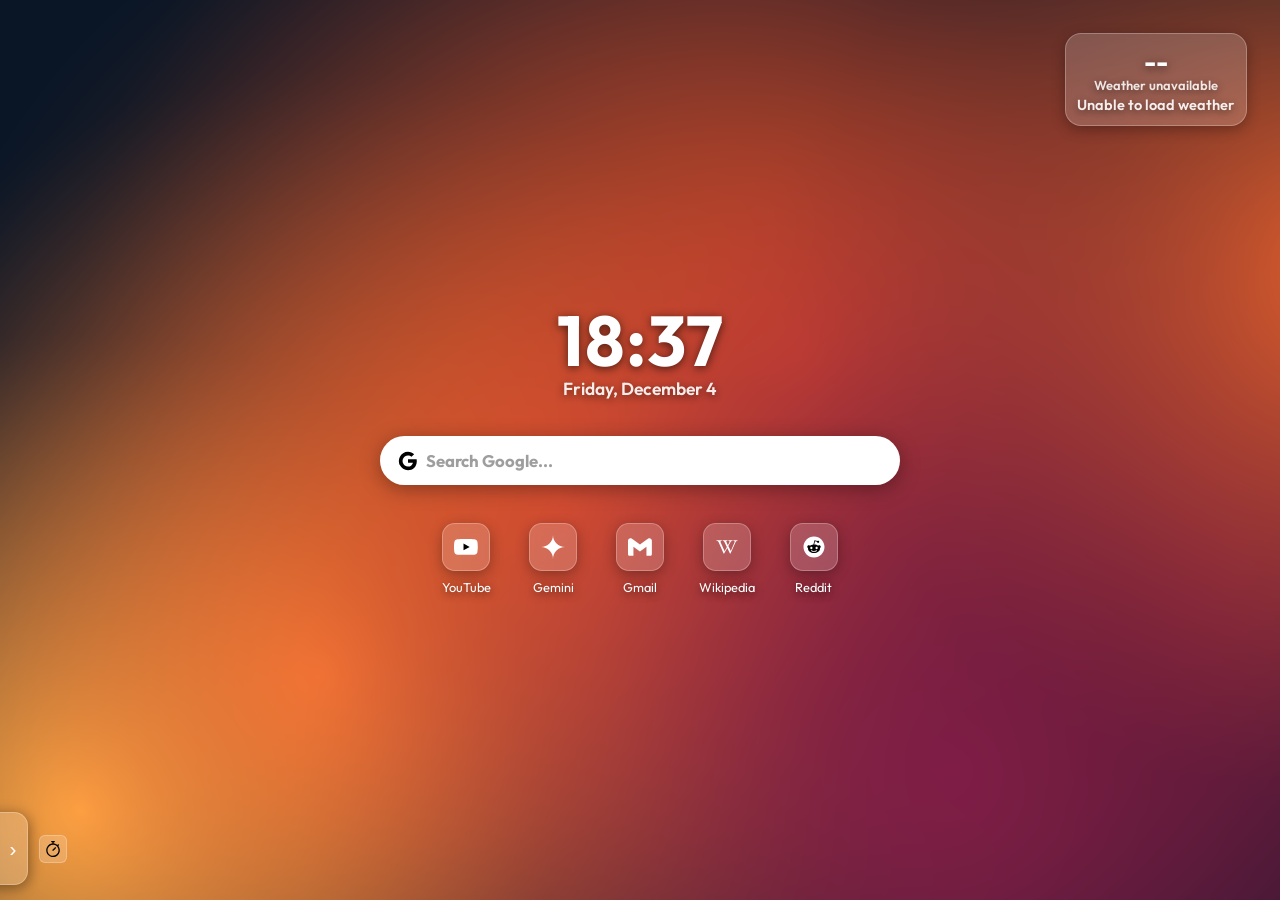
<file: index.html>
<!DOCTYPE html>
<!-- The document structure is intentionally kept in sync with the selectors
  used by the CSS and scripts below. -->
<html lang="en">
<head>
<script>
  (function() {
    var path = localStorage.getItem('startpage_wallpaper_path') || './wallpapers/wallpaper_sunsetglow.jpg';
    var absPath = new URL(path, document.baseURI).href;
    document.documentElement.style.setProperty('--background-image', 'url("' + absPath + '")');

    var img = new Image();
    img.src = path;

    var lifted = false;
    function liftCurtain() {
      if (lifted) return; // Prevent double-execution
      
      var veil = document.getElementById('boot-veil');
      
      // If DOM isn't ready yet for #boot-veil, wait for DOMContentLoaded
      if (!veil) {
        document.addEventListener('DOMContentLoaded', liftCurtain, { once: true });
        return;
      }

      lifted = true;
      veil.style.opacity = '0';
      
      setTimeout(function() {
        if (veil && veil.parentNode) {
          veil.remove();
        }
      }, 550);
    }

    // 1. Check if image is ALREADY completed (cached in RAM)
    if (img.complete) {
      // Small delay ensures DOM parsing has caught up to the <body> tag
      if (document.readyState === 'loading') {
        document.addEventListener('DOMContentLoaded', liftCurtain, { once: true });
      } else {
        liftCurtain();
      }
    } 
    // 2. Otherwise try decode() or onload
    else if ('decode' in img) {
      img.decode().then(liftCurtain).catch(liftCurtain);
    } else {
      img.onload = liftCurtain;
    }

    // 3. THE SAFETY NET: If everything else weirds out, kill it after 200ms max
    setTimeout(liftCurtain, 500);
  })();
</script>

  <meta charset="UTF-8">
  <meta name="viewport" content="width=device-width, initial-scale=1.0">
  <title>New tab</title>
  <link rel="icon" type="image/svg+xml" href="svg/topbar.svg">
    <!-- Separate stylesheet links allow the browser to discover each CSS file
      without waiting for an @import chain. -->
  <link rel="stylesheet" href="./css/base.css">
  <link rel="stylesheet" href="./css/hero.css">
  <link rel="stylesheet" href="./css/timer.css">
  <link rel="stylesheet" href="./css/weather.css">
  <link rel="stylesheet" href="./css/settings-button.css">
  <link rel="stylesheet" href="./css/search.css">
  <link rel="stylesheet" href="./css/quicklinks.css">
  <link rel="stylesheet" href="./css/modal.css">
  <link rel="stylesheet" href="./css/weather-settings.css">
</head>
<body>
  <div id="boot-veil" style="
      position: fixed;
      top: 0;
      left: 0;
      width: 100vw;
      height: 100vh;
      background-color: #000;
      z-index: 99999;
      pointer-events: none;
      transition: opacity 0.4s ease-out;
      opacity: 1;
    "></div>  

    <!-- Primary viewport: weather, clock, search, and quick links. -->
  <main class="hero-container">
    <!-- Keep these element IDs stable: the scripts use them to update the
      clock, weather, search controls, and quick links. -->

    <!-- WEATHER -->
    <div id="weather">
      <!-- <button id="weather-settings-btn" title="Change Location" aria-label="Change Location">
        <img src="svg/gear.svg" alt="" class="weather-gear-icon" draggable="false">
      </button> -->
      <div id="weather-temp">--°C</div>
      <div id="weather-highlow">H: --° L: --°</div>
      <div id="weather-desc">Loading weather...</div>
    </div>

    <!-- CLOCK -->
    <div id="clock-block">
      <div id="timer-mirror">00:00:00</div>
      <div id="clock">--:--</div>
      <div id="date">Loading date...</div>
    </div>

    <!-- SEARCH -->
    <form id="search-form" action="https://www.google.com/search" method="GET" target="_self">
      <div id="search-wrapper">
        <img id="search-icon" src="svg/google.svg" alt="Google" draggable="false">
        <input type="text" name="q" id="search" placeholder="Search Google..." autofocus autocomplete="off">
      </div>
    </form>

    <!-- QUICKLINKS -->
        <!-- Customize quick links by changing each href, title, label, or icon
          path. Keep the number of links compatible with the grid layout. -->
    <div id="links">
      <a class="quicklink" href="https://www.youtube.com" title="YouTube" draggable="false">
        <div class="icon-square"><img src="svg/youtube.svg" alt="YouTube" draggable="false"></div>
        <span class="label">YouTube</span>
      </a>
      <a class="quicklink" href="https://gemini.google.com" title="Google Gemini" draggable="false">
        <div class="icon-square"><img src="svg/gemini.svg" alt="Gemini" draggable="false"></div>
        <span class="label">Gemini</span>
      </a>
      <a class="quicklink" href="https://mail.google.com" title="Gmail" draggable="false">
        <div class="icon-square"><img src="svg/gmail.svg" alt="Gmail" draggable="false"></div>
        <span class="label">Gmail</span>
      </a>
      <a class="quicklink" href="https://www.wikipedia.org" title="Wikipedia" draggable="false">
        <div class="icon-square"><img src="svg/wikipedia.svg" alt="Wikipedia" draggable="false"></div>
        <span class="label">Wikipedia</span>
      </a>
      <a class="quicklink" href="https://www.reddit.com" title="Reddit" draggable="false">
        <div class="icon-square"><img src="svg/reddit.svg" alt="Reddit" draggable="false"></div>
        <span class="label">Reddit</span>
      </a>
    </div>

  </main>

<!-- TIMER PANEL & INTEGRATED TOGGLE -->
<div id="timer-panel">

    <!-- The toggle controls the drawer; its background is supplied by the
      parent panel so the glass surface has one continuous edge. -->
  <button id="timer-toggle" title="Toggle timer" aria-label="Toggle timer">
    &#8250;
  </button>

  <!-- This icon identifies the collapsed timer drawer. -->
  <img src="svg/timer.svg" alt="Timer" id="timer-label-icon" draggable="false">

  <div class="timer-inner">
    <input
      type="text"
      id="timer-display"
      value="00:00:00"
      placeholder="00:00:00"
      autocomplete="off"
      spellcheck="false"
    />
    <div class="timer-controls">
      <div class="timer-btn-grid">
        <button class="timer-btn" id="timer-start">Start</button>
        <button class="timer-btn" id="timer-pause">Pause</button>
        <button class="timer-btn" id="timer-reset">Reset</button>
        <button class="timer-btn" id="timer-pip">PiP</button>
      </div>
    </div>
  </div>
</div>

  <!-- Hover target for the settings button. -->
  <div class="settings-trigger-zone">
    <button id="settings-btn" class="settings-btn" title="Settings" aria-label="Open Settings">
      <img src="svg/gear_white.svg" alt="Settings" class="settings-gear-icon" draggable="false" width="20" height="20">
    </button>
  </div>

  <dialog id="settings-modal" class="settings-modal">
  <div class="modal-header">
    <h3>Settings</h3>
    <button id="close-x-btn" class="close-x-btn" aria-label="Close" type="button">&times;</button>
  </div>

  <div class="modal-main">
    <!-- Settings section navigation. -->
    <nav class="modal-sidebar">
      <button class="nav-item" data-panel="wallpaper">
        <span class="nav-icon"><img src="svg/wallpaper.svg" alt="Wp"></span> Wallpaper
      </button>
      <button class="nav-item" data-panel="weather">
        <span class="nav-icon"><img src="svg/weather.svg" alt="We"></span> Weather
      </button>
      <button class="nav-item active" data-panel="about">
        <span class="nav-icon"><img src="svg/about.svg" alt="Ab"></span> About
      </button>
    </nav>

    <!-- One panel is active at a time. -->
    <div class="modal-content">

      <section class="settings-panel" data-panel="wallpaper">
        <div id="wallpaper-grid" class="wallpaper-grid"></div>
      </section>

      <section class="settings-panel" data-panel="weather">
        <div id="weather-settings-panel"></div>
      </section>

      <section class="settings-panel active" data-panel="about">
        <div id="about-panel"></div>
      </section>
    </div>
  </div>

  <div class="modal-footer">
  <button id="cancel-btn" class="btn btn-secondary" type="button">Cancel</button>
  <button id="save-btn" class="btn btn-primary" type="button">Save & Exit</button>
  </div>
</dialog>

  <!-- Scripts are loaded in dependency order. -->
  <script src="js/clock.js"></script>
  <script src="js/weather.js"></script>
  <script src="js/ui.js"></script>
  <script src="js/timer.js"></script>
  <script src="js/modal.js"></script>
  <script src="js/wallpapers.js"></script>
  <script src="js/weather_settings.js"></script>
  <script src="js/about.js"></script>
</body>
</html>
</file>
<file: css/base.css>
/* ---------------------------------------------------------------------
   VARIABLE FONT: "Outfit"
   ---------------------------------------------------------------------
   Loads the "Outfit" variable font from a local .ttf so it can be used
   anywhere below via font-family: "Outfit". */
@font-face {
  font-family: "Outfit";
  src: url("./outfit_variable.ttf") format("truetype-variations"),
       url("./outfit_variable.ttf") format("truetype");
  font-weight: 100 900;
  font-style: normal;
  font-display: swap;
}

/* ---------------------------------------------------------------------
   GLOBAL RESET
   ---------------------------------------------------------------------
   Applies to every element. Strips default browser margin/padding and
   switches box-sizing to border-box so width/height calculations include
   padding and border. Also disables text selection site-wide. */
* {
  box-sizing: border-box;
  margin: 0;
  padding: 0;
  -webkit-user-select: none;
  -moz-user-select: none;
  -ms-user-select: none;
  user-select: none;
}

/* Re-enable selection inside inputs and textareas so typing/selecting
   text in form fields works as expected. */
input,
textarea {
  -webkit-user-select: text;
  -moz-user-select: text;
  -ms-user-select: text;
  user-select: text;
}

/* Stops the browser's native "ghost image" drag preview when an image is
   click-dragged, since none of the icons/favicons here are draggable. */
img {
  -webkit-user-drag: none;
}

/* Sets the base color of the background to a 
dark gray to make any FOUCs softer. */
html {
  background-color: #222220;
}

/* ---------------------------------------------------------------------
   PAGE BACKGROUND / BASE TYPOGRAPHY
   ---------------------------------------------------------------------
   Full-page wallpaper background plus the default font, text color, and
   sizing/overflow behavior inherited by the rest of the page. */
body {
  position: relative;
  min-height: 100vh;
  width: 100vw;
  background-image: var(--background-image);
  /* The boot script and wallpaper settings write this custom property. */
  background-size: cover;
  background-position: center;
  background-attachment: fixed;
  background-repeat: no-repeat;
  font-family: "Outfit", sans-serif;
  color: #fff;
  overflow-x: hidden;
}
</file>
<file: css/hero.css>
/* ---------------------------------------------------------------------
   HERO SECTION
   ---------------------------------------------------------------------
   The clock, date, search bar, and quicklinks all live inside this
   container. Stacks its children in a centered column with a responsive
   gap between them. */
.hero-container {
  height: 100vh;
  width: 100%;
  display: flex;
  flex-direction: column;
  align-items: center;
  justify-content: center;
  gap: clamp(24px, 3.5vh + 6px, 38px);
  position: relative;
}

/* Wraps the clock + date so the timer-mirror pill (#timer-mirror, below)
   has a positioning anchor to float above. */
#clock-block {
  position: relative;
  display: flex;
  flex-direction: column;
  align-items: center;
  gap: 6px;
}

/* ---------------------------------------------------------------------
   TIMER MIRROR
   ---------------------------------------------------------------------
   Small floating pill above the clock that mirrors the countdown timer's
   remaining time, so it's still visible when the #timer-panel drawer is
   closed or scrolled out of view. Hidden by default (opacity/visibility/
   pointer-events); JS toggles the `.visible` class below to reveal it. */
#timer-mirror {
  display: inline-flex;
  align-items: center;
  justify-content: center;
  position: absolute;
  bottom: calc(100% + 12px);
  left: 50%;
  white-space: nowrap;
  font-size: clamp(1rem, 0.75rem + 0.33vw, 1.30rem);
  font-weight: 700;
  letter-spacing: 1px;
  font-variant-numeric: tabular-nums;
  padding: clamp(6px, 0.8vh + 2px, 10px) clamp(12px, 1vw + 5px, 24px);
  border-radius: 20px;
  background: rgba(255, 255, 255, 0.18);
  backdrop-filter: blur(4px);
  -webkit-backdrop-filter: blur(4px);
  border: 1px solid rgba(255, 255, 255, 0.25);
  box-shadow: 0 4px 14px rgba(0, 0, 0, 0.3);
  text-shadow: 0 2px 8px rgba(0, 0, 0, 0.6);
  opacity: 0;
  visibility: hidden;
  pointer-events: none;
  transform: translate(-50%, 6px);
  transition: opacity 0.3s ease, visibility 0.3s ease, transform 0.3s ease;
}

/* Revealed state (class toggled by JS): fades and slides the pill up
   into view above the clock. */
#timer-mirror.visible {
  opacity: 1;
  visibility: visible;
  transform: translate(-50%, 0);
}

/* Large central clock readout (e.g. "14:32"). Inherits the page's
   "Outfit" font-family from body. */
#clock {
  font-size: clamp(3rem, 2rem + 3vw, 4.8rem);
  font-weight: 700;
  line-height: 1;
  letter-spacing: 1px;
  text-shadow: 0 2px 10px rgba(0, 0, 0, 0.6);
}

/* Date line displayed underneath the clock. */
#date {
  font-size: clamp(0.95rem, 0.85rem + 0.3vw, 1.15rem);
  font-weight: 600;
  opacity: 0.9;
  line-height: 1;
  text-shadow: 0 2px 8px rgba(0, 0, 0, 0.6);
}
</file>
<file: css/timer.css>
/* ---------------------------------------------------------------------
   TIMER PANEL (drawer) — SOLE OWNER OF THE GLASS EFFECT
   ---------------------------------------------------------------------
   This is the only element in the whole widget that paints a
   background, backdrop-filter, border, or box-shadow. Everything else
   inside it (#timer-toggle, #timer-label-icon, inputs, buttons) is
   just content sitting on top of this one glass surface. That's what
  keeps the panel visually continuous because there is only one glass edge
  to render.

   Fixed to the bottom-left of the screen and slid off-screen by
   default (translateX(-100%)); only the 28px toggle area peeks out
   from the left edge. JS toggles `.open` to slide the drawer into
   view, and `.hidden` to fade the whole thing out while the page is
   scrolled past the hero. */
#timer-panel {
  position: fixed;
  bottom: 15px;
  left: 0;
  width: 328px; /* 320px content plus the 28px toggle strip */
  height: 73px;
  display: flex;
  flex-direction: row;
  align-items: center;
  font-size: 1rem;
  font-weight: 600;
  color: #fff;
  text-shadow: 0 2px 8px rgba(0, 0, 0, 0.6);
  text-align: center;

  background: rgba(255, 255, 255, 0.18);
  backdrop-filter: blur(10px);
  -webkit-backdrop-filter: blur(10px);
  border: 1px solid rgba(255, 255, 255, 0.25);
  border-left: none !important;
  border-radius: 0 14px 14px 0;
  box-shadow: 4px 0 14px rgba(0, 0, 0, 0.15), 0 4px 14px rgba(0, 0, 0, 0.3);

  padding: 12px 44px 12px 20px;
  transform: translateX(calc(-100% + 28px));
  transition: transform 0.3s ease, opacity 0.3s ease, visibility 0.3s ease;
  z-index: 15;
  opacity: 1;
  visibility: visible;
  box-sizing: border-box;
}

/* Open state: slide the complete drawer into view. */
#timer-panel.open {
  transform: translateX(0);
}

/* Fades the whole drawer out (and disables clicks) once the page has
   scrolled past the hero section, regardless of open/closed state. */
#timer-panel.hidden {
  opacity: 0;
  visibility: hidden;
  pointer-events: none;
}

/* ---------------------------------------------------------------------
  TOGGLE BUTTON — transparent control over the panel surface.
   ---------------------------------------------------------------------
  The arrow sits on top of the panel's existing glass surface and does not
  add a second background or border. */
#timer-toggle {
  position: absolute;
  right: 0;
  top: 0;
  width: 28px;
  height: 100%;
  border: none;
  background: transparent;
  color: #fff;
  font-size: 1.3rem;
  cursor: pointer;
  display: flex;
  align-items: center;
  justify-content: center;
  z-index: 2;
}

/* Provide hover feedback without changing the panel surface. */
#timer-toggle:hover {
  color: rgba(255, 255, 255, 0.75);
}

/* ---------------------------------------------------------------------
  LABEL ICON — a small badge positioned just outside the drawer.
   --------------------------------------------------------------------- */
#timer-label-icon {
  position: absolute;
  top: 50%;
  left: calc(100% + 12px);
  transform: translateY(-50%);
  width: 28px;
  height: 28px;
  padding: 5px;
  box-sizing: border-box;

  background: rgba(255, 255, 255, 0.18);
  backdrop-filter: blur(4px);
  -webkit-backdrop-filter: blur(4px);
  border: 1px solid rgba(255, 255, 255, 0.25);
  border-radius: 6px;

  object-fit: contain;
  pointer-events: none;
  transition: opacity 0.3s ease, visibility 0.3s ease;
  opacity: 1;
  visibility: visible;
}

/* Hide the collapsed-drawer label while the drawer is open or suppressed. */
#timer-panel.open #timer-label-icon,
#timer-panel.hidden #timer-label-icon {
  opacity: 0;
  visibility: hidden;
}

/* ---------------------------------------------------------------------
   PANEL CONTENTS (time display + controls)
   --------------------------------------------------------------------- */
.timer-inner {
  display: flex;
  flex-direction: row;
  align-items: center;
  justify-content: space-between;
  width: 100%;
  gap: 24px;
}

/* Large countdown readout inside the panel (e.g. "00:00:00"). */
#timer-display {
  background: transparent;
  border: none;
  outline: none;
  color: #fff;
  font-family: inherit;
  font-size: 30px;
  font-weight: 700;
  width: 140px;
  text-align: center;
  cursor: text;
}

#timer-display:focus {
  background: rgba(255, 255, 255, 0.08);
  border-radius: 4px;
}

#timer-display:disabled {
  cursor: default;
  color: #fff;
}

/* Lays out the timer control buttons in a 2-column grid. */
.timer-btn-grid {
  display: grid;
  grid-template-columns: repeat(2, 1fr);
  gap: 4px;
}

/* Individual timer control button. */
.timer-btn {
  background: rgba(0, 0, 0, 0.2);
  border: 1px solid rgba(255, 255, 255, 0.2);
  color: #fff;
  padding: 4px 8px;
  border-radius: 6px;
  font-size: 11px;
  font-weight: 600;
  cursor: pointer;
  transition: background 0.2s ease;
  text-align: center;
}

.timer-btn:hover {
  background: rgba(255, 255, 255, 0.25);
}
</file>
<file: css/weather.css>
/* ---------------------------------------------------------------------
   WEATHER WIDGET
   ---------------------------------------------------------------------
   Current temperature, high/low, and description, pinned to the
   top-right corner of the hero section. Top and right use the same
   clamp() offset, so it sits an equal, responsive distance from both
   edges. This widget is independent from the settings button below —
   they just happen to be styled next to each other in this file. */
#weather {
  position: absolute;
  top: clamp(24px, 2vh + 15px, 36px);
  right: clamp(24px, 2vh + 15px, 36px);
  text-align: center;
  text-shadow: 0 2px 8px rgba(0, 0, 0, 0.6);
  padding: clamp(10px, 0.8vh + 4px, 14px) clamp(10px, 0.6vw + 4px, 14px);
  border-radius: clamp(14px, 0.8vw + 6px, 18px);
  background: rgba(255, 255, 255, 0.18);
  backdrop-filter: blur(4px);
  -webkit-backdrop-filter: blur(4px);
  border: 1px solid rgba(255, 255, 255, 0.25);
  box-shadow: 0 4px 14px rgba(0, 0, 0, 0.3);
}

/* The large temperature readout. */
#weather-temp {
  font-size: clamp(1.25rem, 0.71vw + 1.1rem, 2rem);
  font-weight: 700;
  line-height: 1;
}

/* High/low subtext line. */
#weather-highlow {
  font-size: clamp(0.75rem, 0.2vw + 0.65rem, 0.95rem);
  font-weight: 600;
  opacity: 0.85;
  margin-top: clamp(2px, 0.2vh + 1px, 4px);
}

/* Weather description subtext line (e.g. "Partly cloudy"). */
#weather-desc {
  font-size: clamp(0.75rem, 0.2vw + 0.75rem, 0.95rem);
  font-weight: 600;
  opacity: 0.9;
  margin-top: clamp(1px, 0.2vh, 3px);
}

/* City name display inside the main weather widget card */
.weather-city {
  font-size: clamp(0.85rem, 0.3vw + 0.75rem, 1.1rem);
  font-weight: 600;
  letter-spacing: 0.02em;
  opacity: 0.95;
  margin-bottom: clamp(2px, 0.2vh + 1px, 4px);
  white-space: nowrap;
  overflow: hidden;
  text-overflow: ellipsis;
}
</file>
<file: css/settings-button.css>
/* ---------------------------------------------------------------------
   SETTINGS TRIGGER ZONE & GEAR BUTTON
   ---------------------------------------------------------------------
   An invisible hotzone covering the bottom-right 20% of the viewport's
   width and height. Hovering anywhere inside it reveals the settings
   gear button (.settings-btn); the zone itself stays fully transparent
   so it only exists to widen the button's effective hover target. */
.settings-trigger-zone {
  position: absolute;
  right: 0;
  top: 80vh;
  width: 20vw;
  height: 20vh;
  display: flex;
  align-items: center;
  justify-content: center;
  z-index: 100;
}

/* The gear/settings button itself. Hidden until the trigger zone (or the
   button, see :hover below) is hovered. */
.settings-btn {
  background: rgba(255, 255, 255, 0.15);
  backdrop-filter: blur(12px);
  -webkit-backdrop-filter: blur(12px);
  border: 1px solid rgba(255, 255, 255, 0.2);
  color: #fff;
  width: 44px;
  height: 44px;
  border-radius: 12px;
  display: flex;
  align-items: center;
  justify-content: center;
  cursor: pointer;
  position: absolute;
  right: 2vh;
  bottom: 2vh;
  opacity: 0;
  transform: scale(0.85);
  transition: opacity 0.25s ease, transform 0.25s ease, background 0.2s ease;
}

/* Fades the button in (partially) when hovering anywhere in the trigger
   zone around it. */
.settings-trigger-zone:hover .settings-btn {
  opacity: 0.6;
  transform: scale(1);
}

/* Fully hides the trigger zone (and the button inside it) once the page
   has scrolled past the hero section. The !important flags win out over
   the hover rules above, which would otherwise still apply while the
   cursor sits in the same screen area post-scroll. */
.settings-trigger-zone.is-scrolled {
  pointer-events: none !important;
  display: none !important;
  opacity: 0 !important;
}

.settings-trigger-zone.is-scrolled .settings-btn {
  pointer-events: none !important;
  display: none !important;
  opacity: 0 !important;
}

/* Hovering the button directly brings it to full opacity. This needs
   !important because .settings-trigger-zone:hover .settings-btn (above)
   is more specific and would otherwise win while the cursor is over the
   button, which also counts as hovering its parent zone. */
.settings-btn:hover {
  opacity: 1 !important;
  background: rgba(255, 255, 255, 0.25);
}

/* Pressed feedback. */
.settings-btn:active {
  transform: scale(0.95);
}
</file>
<file: css/search.css>
/* ---------------------------------------------------------------------
   SEARCH FORM
   ---------------------------------------------------------------------
   The search bar in the hero section. form#search-form constrains the
   overall width; #search-wrapper gives the search icon (#search-icon) a
   positioning anchor to sit on top of the input. */
form#search-form {
  width: 100%;
  max-width: 560px;
  padding: 0 20px;
}

#search-wrapper {
  position: relative;
  width: 100%;
}

/* The search text input — pill-shaped, with left padding reserved for
   the search icon layered on top of it. Form controls don't inherit
   font-family from the page by default, so it's set explicitly here. */
#search {
  width: 100%;
  padding: 14px 20px 14px 46px;
  font-family: "Outfit", sans-serif;
  font-size: 1.05rem;
  font-style: normal;
  border: none;
  border-radius: 30px;
  outline: none;
  background: rgba(255, 255, 255, 0.9);
  color: #222;
  box-shadow: 0 4px 20px rgba(0, 0, 0, 0.35);
}

/* Placeholder text styling (e.g. "Search the web..."). */
#search::placeholder {
  font-weight: 700;
  font-style: normal;
  opacity: 0.7;
}

/* Magnifying-glass icon layered inside the left side of the input.
   pointer-events: none lets clicks pass through to the input beneath. */
#search-icon {
  position: absolute;
  left: 18px;
  top: 50%;
  transform: translateY(-50%);
  width: 20px;
  height: 20px;
  pointer-events: none;
}

/* Input turns fully opaque white while focused. */
#search:focus {
  background: #fff;
}
</file>
<file: css/quicklinks.css>
/* ---------------------------------------------------------------------
   QUICKLINKS
   ---------------------------------------------------------------------
   Row of shortcut tiles shown below the search bar. #links is the flex
   container that wraps and centers the individual .quicklink items. */
#links {
  display: flex;
  gap: clamp(12px, 1vw + 3px, 18px);
  flex-wrap: wrap;
  justify-content: center;
  padding: 0 20px;
}

/* One quicklink: icon tile + text label stacked vertically. Lifts up
   slightly on hover (see :hover rule below). */
.quicklink {
  display: flex;
  flex-direction: column;
  align-items: center;
  gap: 8px;
  text-decoration: none;
  color: #fff;
  width: clamp(65px, 4vw + 20px, 80px);
  text-shadow: 0 2px 8px rgba(0, 0, 0, 0.6);
  transition: transform 0.15s ease;
}

.quicklink:hover {
  transform: translateY(-10px) !important;
}

/* The rounded-square tile behind each quicklink's favicon. */
.icon-square {
  width: clamp(44px, 3vw + 10px, 54px);
  height: clamp(44px, 3vw + 10px, 54px);
  border-radius: clamp(10px, 1vw, 16px);
  background: rgba(255, 255, 255, 0.18);
  backdrop-filter: blur(4px);
  -webkit-backdrop-filter: blur(4px);
  display: flex;
  align-items: center;
  justify-content: center;
  font-size: 1.4rem;
  font-weight: 600;
  box-shadow: 0 4px 14px rgba(0, 0, 0, 0.3);
  border: 1px solid rgba(255, 255, 255, 0.25);
}

/* Text label under each quicklink tile (e.g. site name). */
.quicklink span.label {
  font-size: 0.8rem;
  text-align: center;
}

/* Favicon/logo image, sized to fit inside its .icon-square tile. */
.icon-square img {
  width: 50%;
  height: 50%;
  object-fit: contain;
}
</file>
<file: css/modal.css>
/* --- Dialog base and closed state --- */
dialog.settings-modal:not([open]) {
  display: none;
}

dialog.settings-modal {
  position: fixed;
  inset: 0;
  margin: auto;
  width: 90vw;
  height: 60vh;
  max-width: 720px;
  max-height: 85vh;
  overflow: hidden;
  font-family: inherit;

  display: flex;
  flex-direction: column;
  border: 1px solid #27272a;
  border-radius: 12px;
  background: #121214;
  color: #f4f4f5;
  padding: 0;
  box-shadow: 0 20px 25px -5px rgba(0, 0, 0, 0.5);

  /* Closed state visual properties. */
  opacity: 0;
  transform: scale(0.95);

  /* Transition definitions, including discrete display changes where supported. */
  transition:
    opacity 0.2s cubic-bezier(0.16, 1, 0.3, 1),
    transform 0.2s cubic-bezier(0.16, 1, 0.3, 1),
    overlay 0.2s allow-discrete,
    display 0.2s allow-discrete;
}

  dialog.settings-modal button,
  dialog.settings-modal input,
  dialog.settings-modal select {
    font-family: inherit;
  }

/* --- Open state --- */
dialog.settings-modal[open] {
  opacity: 1;
  transform: scale(1);
}

/* --- Entry state --- */
@starting-style {
  dialog.settings-modal[open] {
    opacity: 0;
    transform: scale(0.95);
  }
}

/* ==========================================
   Backdrop Animation
   ========================================== */

dialog.settings-modal::backdrop {
  background: rgba(0, 0, 0, 0);
  backdrop-filter: blur(0px);

  transition:
    background 0.2s ease-out,
    backdrop-filter 0.2s ease-out,
    overlay 0.2s allow-discrete,
    display 0.2s allow-discrete;
}

dialog.settings-modal[open]::backdrop {
  background: rgba(0, 0, 0, 0.65);
  backdrop-filter: blur(4px);
}

@starting-style {
  dialog.settings-modal[open]::backdrop {
    background: rgba(0, 0, 0, 0);
    backdrop-filter: blur(0px);
  }
}

/* --- Header --- */
.modal-header {
  display: flex;
  justify-content: space-between;
  align-items: center;
  padding: 1.25rem 1.5rem;
  border-bottom: 1px solid #27272a;
  flex-shrink: 0;
  font-family: inherit;
}

.modal-header h3 {
  margin: 0;
  font-size: 1.2rem;
  font-weight: 600;
}

.close-x-btn {
  background: none;
  border: none;
  color: #a1a1aa;
  font-size: 1.5rem;
  cursor: pointer;
  padding: 0;
  line-height: 1;
}

.close-x-btn:hover {
  color: #fff;
}

/* --- Main area: sidebar + content, side by side --- */
.modal-main {
  display: flex;
  flex: 1;
  min-height: 0;
  font-family: inherit;
}

.modal-sidebar {
  width: 180px;
  flex-shrink: 0;
  border-right: 1px solid #27272a;
  padding: 1rem 0;
  display: flex;
  flex-direction: column;
  gap: 0.25rem;
  font-family: inherit;
}

.nav-item {
  display: flex;
  align-items: center;
  gap: 0.6rem;
  background: none;
  border: none;
  color: #a1a1aa;
  font-size: 0.95rem;
  text-align: left;
  padding: 0.6rem 1rem;
  cursor: pointer;
  border-radius: 0 6px 6px 0;
}

.nav-item img {
  width: 20px;
  height: 20px;
  object-fit: contain;
}

.nav-item:hover {
  color: #f4f4f5;
  background: #1c1c1f;
}

.nav-item.active {
  color: #f4f4f5;
  background: #1c1c1f;
  border-left: 3px solid #6366f1;
  padding-left: calc(1rem - 3px);
}

.modal-content {
  flex: 1;
  padding: 1.5rem;
  overflow-y: auto;
  min-height: 0;
  font-family: inherit;
}

.settings-panel {
  display: none;
}

.settings-panel.active {
  display: block;
}

/* --- Setting rows (used inside panels, e.g. Weather/etc) --- */
.setting-row {
  display: flex;
  justify-content: space-between;
  align-items: center;
  font-size: 0.95rem;
  font-family: inherit;
}

.setting-row input[type="text"],
.setting-row select {
  background: #18181b;
  border: 1px solid #3f3f46;
  color: #f4f4f5;
  padding: 0.4rem 0.6rem;
  border-radius: 6px;
  outline: none;
}

/* --- Footer --- */
.modal-footer {
  display: flex;
  justify-content: flex-end;
  gap: 0.75rem;
  padding: 1rem 1.5rem;
  border-top: 1px solid #27272a;
  flex-shrink: 0;
  font-family: inherit;
}

.btn {
  padding: 0.5rem 1rem;
  border-radius: 6px;
  border: none;
  font-weight: 500;
  cursor: pointer;
}

.btn-secondary {
  background: #27272a;
  color: #e4e4e7;
}

.btn-primary {
  background: #6366f1;
  color: #fff;
}

.btn-primary:hover {
  background: #4f46e5;
}

/* --- Wallpaper panel content --- */
.wallpaper-grid {
  display: grid;
  grid-template-columns: repeat(3, 1fr);
  gap: 8px;
}

.wallpaper-card {
  cursor: pointer;
  border: 2px solid transparent;
  border-radius: 6px;
  overflow: hidden;
  text-align: center;
}

.wallpaper-card img {
  width: 100%;
  aspect-ratio: 16 / 9;
  object-fit: cover;
  display: block;
}

.wallpaper-card.selected {
  border-color: var(--accent-color, #4a90e2);
}

.wallpaper-name {
  display: block;
  font-size: 0.75rem;
  padding: 4px 2px;
}
</file>
<file: css/weather-settings.css>
.wx-current {
  margin-bottom: 12px;
  font-size: 13px;
}

.wx-current-label {
  color: rgba(255, 255, 255, 0.55);
  margin-right: 6px;
}

.wx-current-value {
  color: #fff;
  font-weight: 600;
}

.wx-search-wrap {
  position: relative;
  margin-bottom: 16px;
}

.wx-search-icon {
  position: absolute;
  left: 14px;
  top: 50%;
  transform: translateY(-50%);
  width: 16px;
  height: 16px;
  opacity: 0.8;
  pointer-events: none;
}

.wx-search-input {
  width: 100%;
  box-sizing: border-box;
  padding: 12px 14px 12px 40px;
  border: none;
  border-radius: 10px;
  background: #6366f1;
  color: #fff;
  font-family: inherit;
  font-size: 14px;
  outline: none;
}

.wx-search-input::placeholder {
  color: rgba(255, 255, 255, 0.75);
}

.wx-search-input:focus {
  box-shadow: 0 0 0 2px rgba(99, 102, 241, 0.5);
}

.wx-grid {
  display: grid;
  grid-template-columns: repeat(2, 1fr);
  gap: 12px;
}

.wx-grid-status {
  grid-column: 1 / -1;
  padding: 24px 0;
  text-align: center;
  color: rgba(255, 255, 255, 0.5);
  font-size: 13px;
}

.wx-card {
  position: relative;
  background: #1c1c22;
  border: 1px solid rgba(255, 255, 255, 0.06);
  border-radius: 10px;
  padding: 14px 16px;
  transition: border-color 0.15s ease;
}

.wx-card:hover {
  border-color: rgba(99, 102, 241, 0.4);
}

.wx-card--selected {
  border-color: #6366f1;
}

.wx-card-name {
  font-size: 15px;
  font-weight: 600;
  color: #fff;
  margin-bottom: 4px;
}

.wx-card-meta {
  font-size: 12px;
  color: rgba(255, 255, 255, 0.55);
  line-height: 1.5;
}

.wx-card-select {
  position: absolute;
  right: 12px;
  bottom: 12px;
  border: none;
  border-radius: 999px;
  padding: 4px 12px;
  background: #6366f1;
  color: #fff;
  font-family: inherit;
  font-size: 12px;
  font-weight: 500;
  cursor: pointer;
}

.wx-card-select:hover {
  background: #5457e5;
}

.wx-card--selected .wx-card-select {
  background: #22c55e;
}

/* Checkbox label and control row in the settings panel. */
.wx-toggle {
  display: flex;
  align-items: center;
  justify-content: space-between;
  gap: clamp(8px, 0.5vw + 4px, 12px);
  padding: clamp(8px, 0.6vh + 4px, 12px) clamp(10px, 0.6vw + 6px, 14px);
  border-radius: clamp(8px, 0.5vw + 4px, 12px);
  background: rgba(255, 255, 255, 0.12);
  border: 1px solid rgba(255, 255, 255, 0.18);
  font-size: clamp(0.8rem, 0.25vw + 0.75rem, 0.95rem);
  font-weight: 500;
  cursor: pointer;
  user-select: none;
  transition: background 0.2s ease, border-color 0.2s ease;
  margin-bottom: clamp(8px, 1vh, 12px); /* leave room before the next setting */
}

/* Keep the checkbox aligned to the right edge of the row. */
.wx-toggle input[type="checkbox"] {
  order: 2;
  cursor: pointer;
  margin: 0;
}

.wx-toggle:hover {
  background: rgba(255, 255, 255, 0.18);
  border-color: rgba(255, 255, 255, 0.3);
}

/* Unit selector row inside the settings panel. */
.wx-unit-toggle {
  display: flex;
  align-items: center;
  justify-content: space-between;
  gap: clamp(8px, 0.5vw + 4px, 12px);
  padding: clamp(8px, 0.6vh + 4px, 12px) clamp(10px, 0.6vw + 6px, 14px);
  border-radius: clamp(8px, 0.5vw + 4px, 12px);
  background: rgba(255, 255, 255, 0.12);
  border: 1px solid rgba(255, 255, 255, 0.18);
  font-size: clamp(0.8rem, 0.25vw + 0.75rem, 0.95rem);
  font-weight: 500;
  cursor: pointer;
  user-select: none;
  transition: background 0.2s ease, border-color 0.2s ease;
  margin-bottom: clamp(8px, 1vh, 12px);
}

.wx-unit-toggle:hover {
  background: rgba(255, 255, 255, 0.18);
  border-color: rgba(255, 255, 255, 0.3);
}

/* Keep the current-city readout separated from adjacent controls. */
.wx-current {
  margin-bottom: clamp(10px, 1.2vh, 14px);
}

/* Unit selection controls (Celsius / Fahrenheit). */
.wx-unit-select {
  appearance: none;
  -webkit-appearance: none;
  background: rgba(0, 0, 0, 0.2);
  color: inherit;
  font-family: inherit;
  font-size: clamp(0.75rem, 0.2vw + 0.7rem, 0.88rem);
  font-weight: 600;
  padding: clamp(4px, 0.3vh + 2px, 6px) clamp(8px, 0.4vw + 4px, 12px);
  border-radius: clamp(6px, 0.4vw + 2px, 8px);
  border: 1px solid rgba(255, 255, 255, 0.25);
  outline: none;
  cursor: pointer;
  text-align: center;
  transition: background 0.2s ease, border-color 0.2s ease;
}

.wx-unit-select:hover,
.wx-unit-select:focus {
  background: rgba(0, 0, 0, 0.35);
  border-color: rgba(255, 255, 255, 0.45);
}

/* Keep native option text readable in dark mode. */
.wx-unit-select option {
  background: #1e1e24;
  color: #ffffff;
}

/* Apply the same color treatment to the control and its option list. */
.wx-unit-select,
.wx-unit-select::picker(select) {
  appearance: base-select;
}

/* Closed unit selector. */
.wx-unit-select {
  background: #1c1c1e;
  color: #fff;
  border: 1px solid rgba(255, 255, 255, 0.15);
  border-radius: 8px;
  padding: 8px 12px;
  font-size: 14px;
}

/* Unit selector option list. */
.wx-unit-select::picker(select) {
  background: #1c1c1e;
  border: 1px solid rgba(255, 255, 255, 0.15);
  border-radius: 10px;
  padding: 4px;
  box-shadow: 0 8px 24px rgba(0, 0, 0, 0.4);
}

/* Individual unit option. */
.wx-unit-select option {
  padding: 10px 12px;
  border-radius: 6px;
  color: #fff;
}

.wx-unit-select option:hover {
  background: rgba(255, 255, 255, 0.08);
}

/* Highlight the selected unit consistently with other selected controls. */
.wx-unit-select option:checked {
  background: #6d5ef8; /* matches the selected weather-card state */
  color: #fff;
}

/* Hide the native checkmark when the browser exposes one. */
.wx-unit-select option::checkmark {
  display: none;
}

/* Align the unit label and toggle button on one row. */
.wx-unit-toggle {
  display: flex;
  align-items: center;
  justify-content: space-between;
  background: rgba(255, 255, 255, 0.05);
  padding: 12px 16px;
  border-radius: 12px;
  border: 1px solid rgba(255, 255, 255, 0.08);
  margin-bottom: 12px;
}

.wx-unit-toggle span {
  color: #e0e0e0;
  font-size: 0.95rem;
  font-weight: 500;
}

/* Button that switches between Celsius and Fahrenheit. */
.wx-unit-btn {
  background: #2b2b36;
  color: #ffffff;
  border: 1px solid rgba(255, 255, 255, 0.15);
  padding: 8px 18px;
  border-radius: 8px;
  font-size: 0.9rem;
  font-weight: 600;
  cursor: pointer;
  transition: all 0.2s ease-in-out;
  outline: none;
}

/* Hover state for the unit toggle. */
.wx-unit-btn:hover {
  background: #6366f1;
  border-color: #6366f1;
  color: #ffffff;
  box-shadow: 0 2px 8px rgba(99, 102, 241, 0.3);
}

/* Pressed state. */
.wx-unit-btn:active {
  transform: scale(0.97);
}

.wx-divider {
  border: none;
  height: 1px;
  background-color: rgba(255, 255, 255, 0.1); /* subtle divider */
  margin: 1.25rem 0; /* separate the two settings groups */
  width: 100%;
}
</file>
